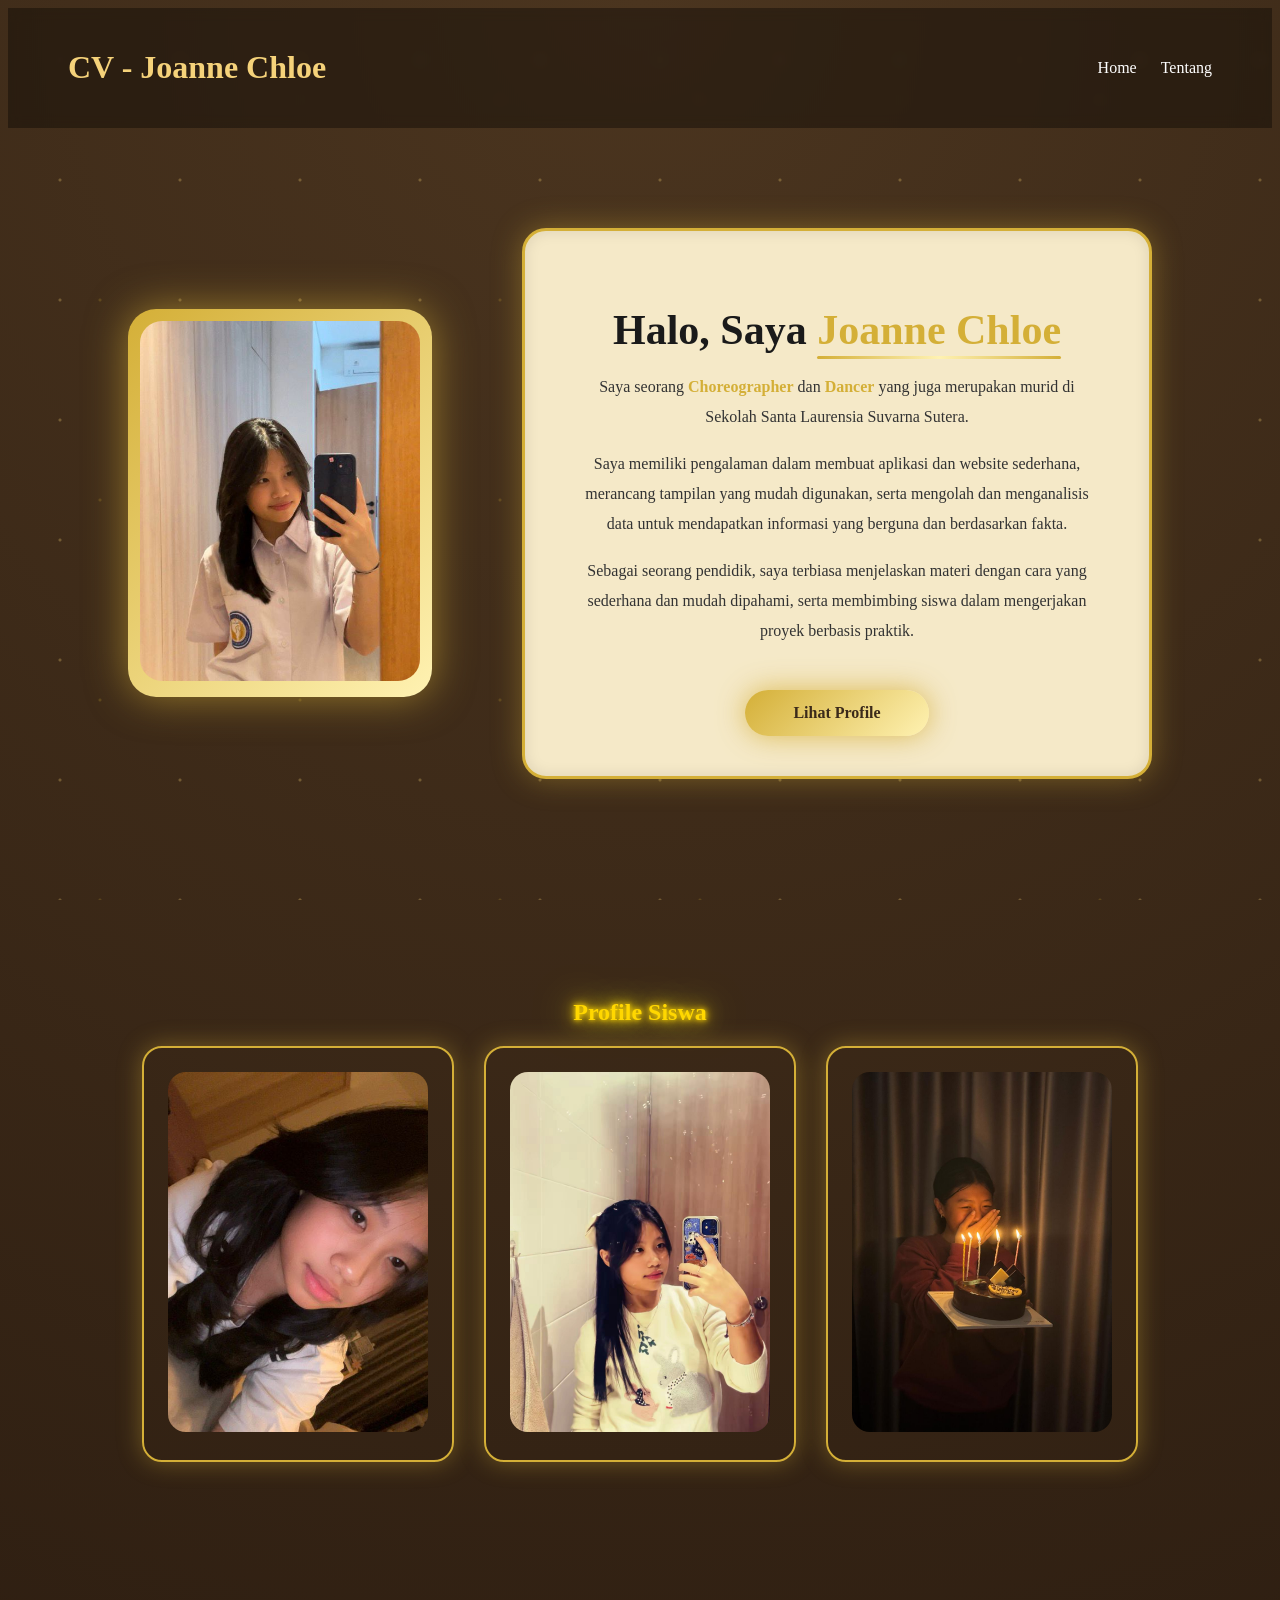
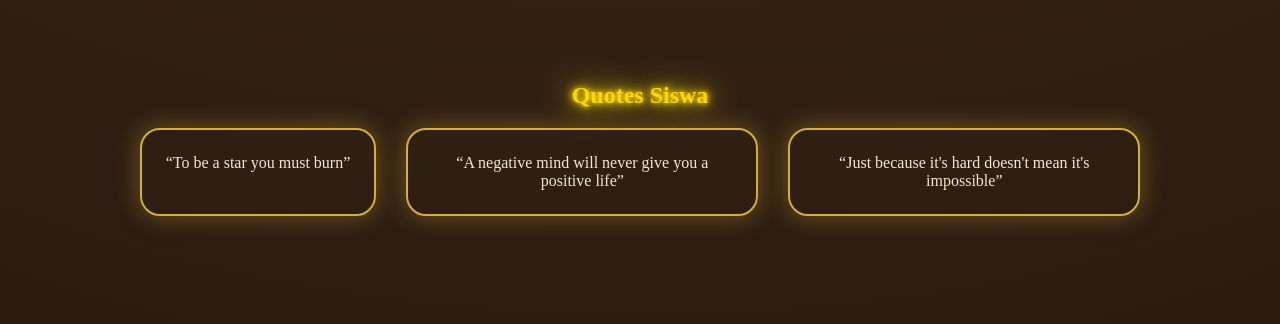
<file: index.html>
<!DOCTYPE html>
<html lang="id">
<head>
    <meta charset="UTF-8">
    <title>CV - Joanne Chloe</title>

<link rel="icon" type="image/x-icon" href="favicon.ico"/>
<link rel="icon" type="image/png" href="favicon.png"/>


    <link rel="stylesheet" href="stylehome.css">
    <link rel="preconnect" href="https://fonts.googleapis.com">
    <link rel="preconnect" href="https://fonts.gstatic.com" crossorigin>
    <link href="https://fonts.googleapis.com/css2?family=Lora:wght@400;500;600;700&display=swap" rel="stylesheet">
</head>

<body> 

<div class="glitter"></div>

<header>
    <h1>CV - Joanne Chloe</h1>
    <nav>
        <a href="home.html">Home</a>
        <a href="about.html">Tentang</a>
    </nav>
</header>

<section class="hero">

  <div class="photo-frame">
    <img src="joanne.jpg" alt="Joanne Chloe">
  </div>

  <div class="hero-text-box">
    <div class="hero-content">
      <h1>Halo, Saya <span class="gold-underline">Joanne Chloe</span></h1>
<p>
            Saya seorang <span>Choreographer</span> dan <span>Dancer</span>
            yang juga merupakan murid di Sekolah Santa Laurensia Suvarna Sutera.
        </p>

        <p>
            Saya memiliki pengalaman dalam membuat aplikasi dan website sederhana, 
            merancang tampilan yang mudah digunakan, serta mengolah dan 
            menganalisis data untuk mendapatkan informasi yang berguna dan berdasarkan fakta.
        </p>

        <p>
            Sebagai seorang pendidik, saya terbiasa menjelaskan materi dengan cara 
            yang sederhana dan mudah dipahami, serta membimbing siswa 
            dalam mengerjakan proyek berbasis praktik.
        </p>

      <a href="about.html" class="btn">Lihat Profile</a>
    </div>
  </div>

</section>

<section class="profile-section">
    <h1 class="neon-title">Profile Siswa</h1>
    <div class="profile-gallery">
        <div class="profile-card"><img src="chloe.jpg"></div>
        <div class="profile-card"><img src="chloe2.jpg"></div>
        <div class="profile-card"><img src="chloe3.jpg"></div>
    </div>
</section>

<section class="quotes-section">
    <h1 class="neon-title">Quotes Siswa</h1>
    <div class="quotes-container">
        <div class="quote-box">“To be a star you must burn”</div>
        <div class="quote-box">“A negative mind will never give you a positive life”</div>
        <div class="quote-box">“Just because it's hard doesn't mean it's impossible”</div>
    </div>
</section>


<script>
let lx = 0, ly = 0;
document.addEventListener("mousemove", e => {
    const dx = e.clientX - lx;
    const dy = e.clientY - ly;
    const a = Math.atan2(dy, dx) * 180 / Math.PI;

    const t = document.createElement("div");
    t.className = "trail-line";
    t.style.left = e.clientX + "px";
    t.style.top = e.clientY + "px";
    t.style.transform = `rotate(${a}deg)`;
    document.body.appendChild(t);
    setTimeout(()=>t.remove(),600);

    lx = e.clientX; ly = e.clientY;
});
</file>
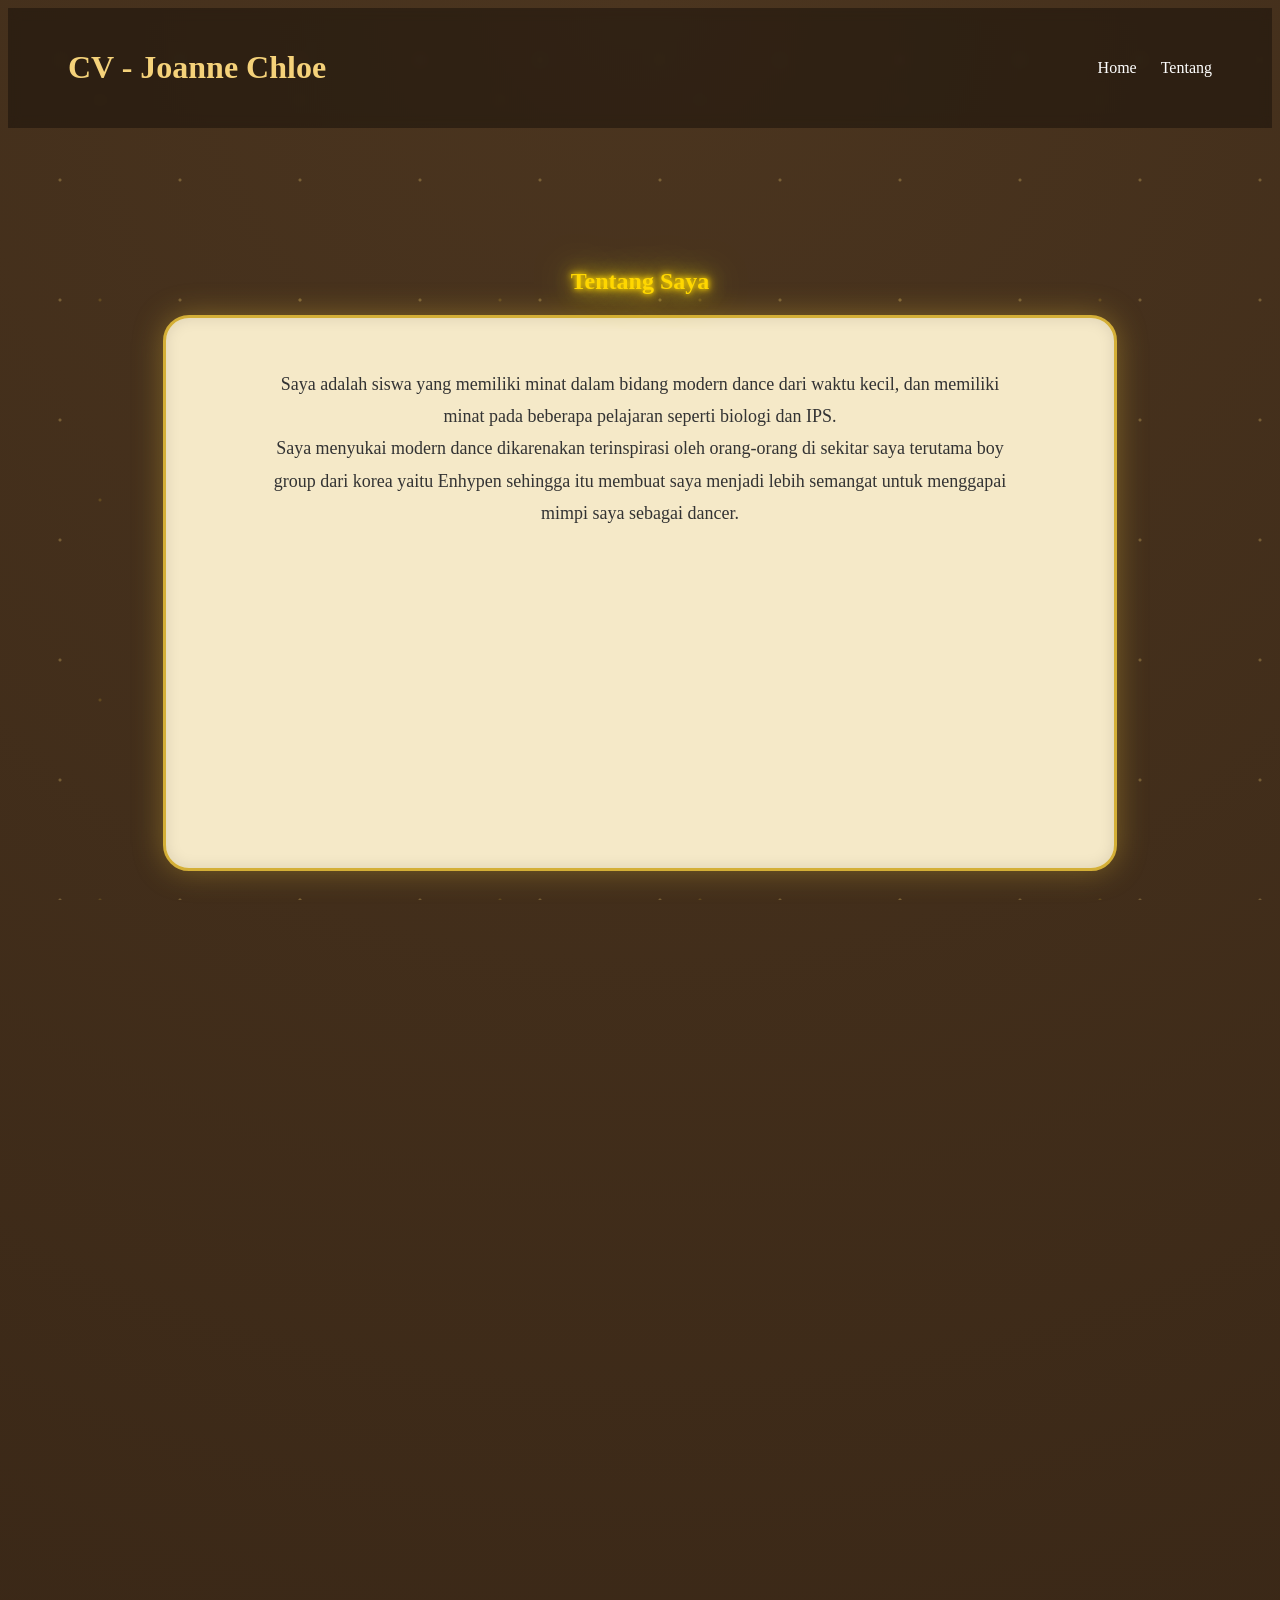
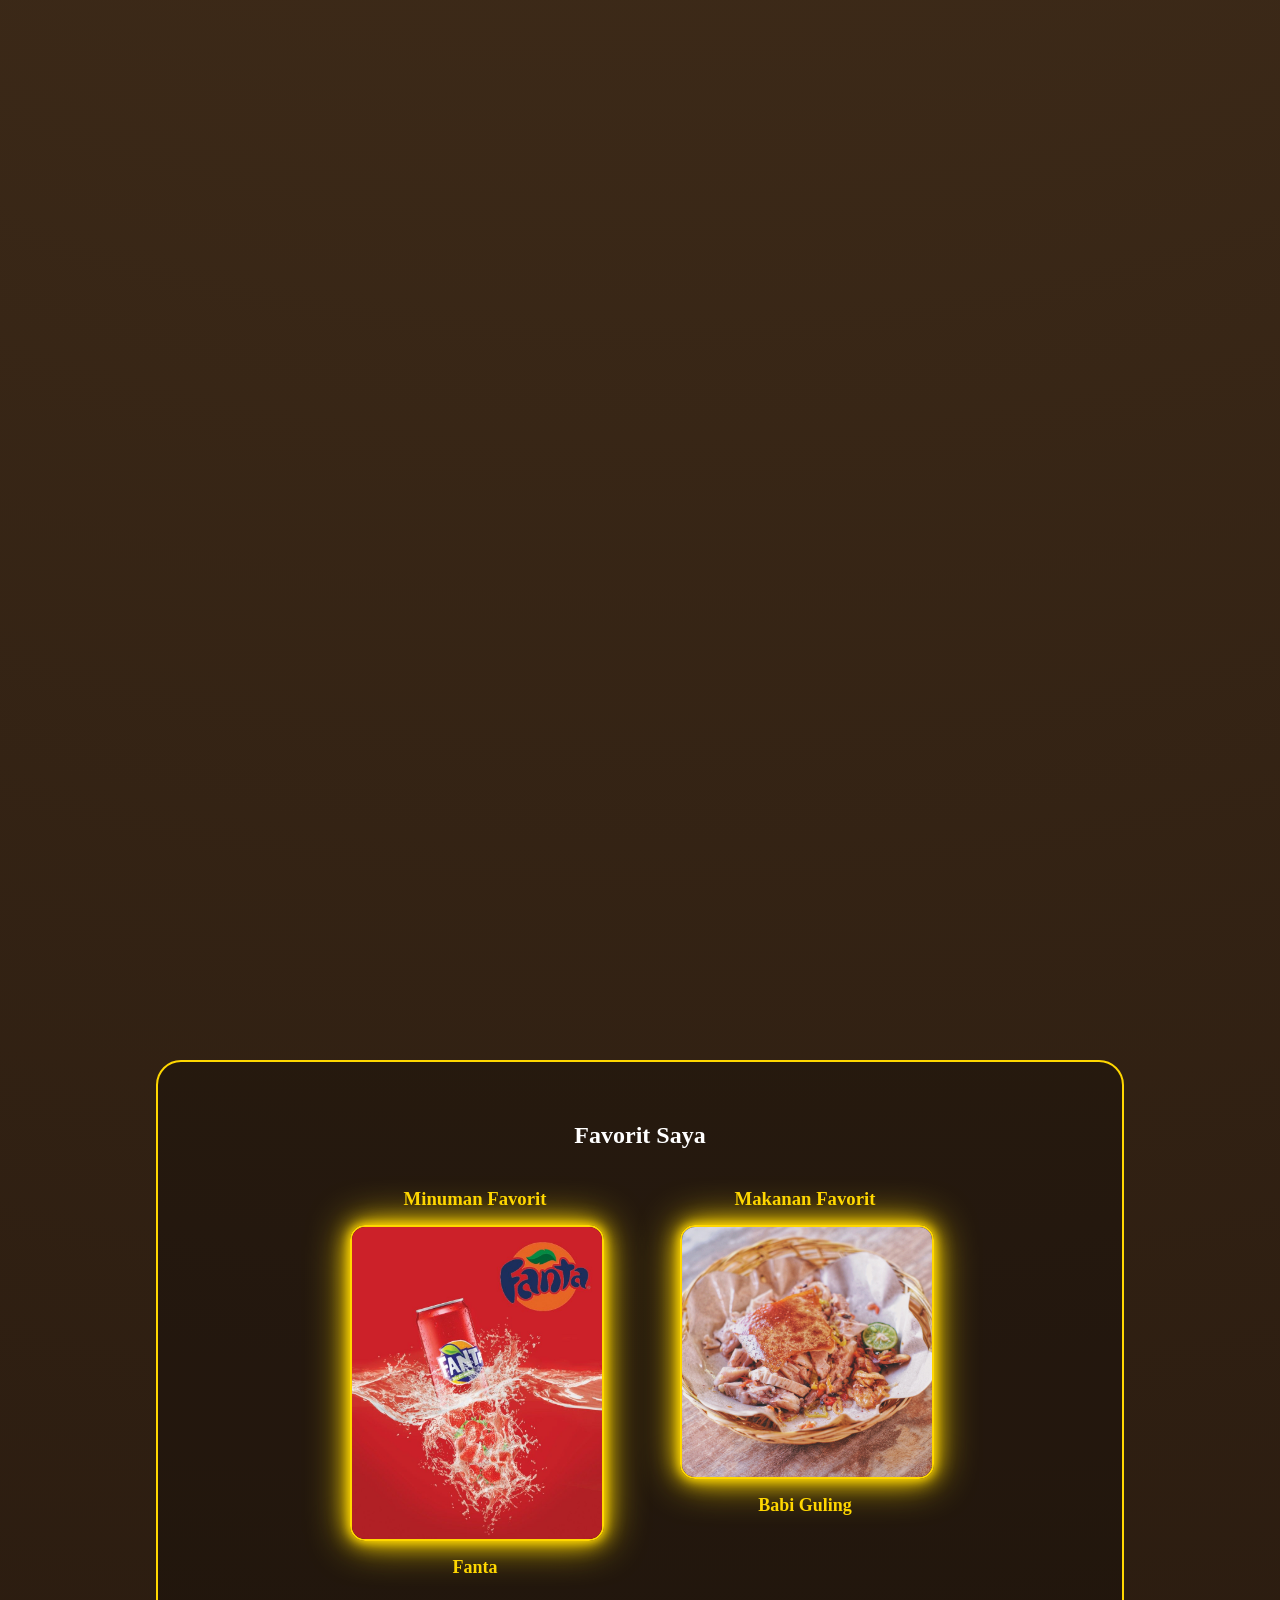
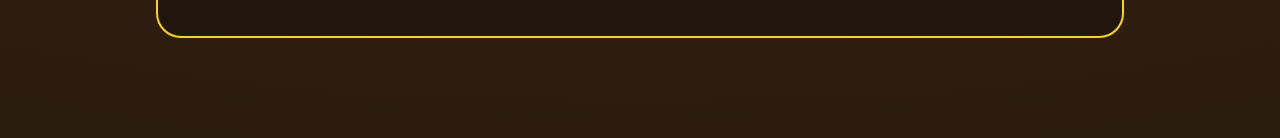
<file: about.html>
<!DOCTYPE html>
<html lang="id">
<head>
<meta charset="UTF-8">
<title>Tentang - CV Joanne Chloe</title>

<link rel="icon" type="image/x-icon" href="favicon.ico"/>
<link rel="icon" type="image/png" href="favicon.png"/>

<link rel="stylesheet" href="stylehome.css">
<link rel="stylesheet" href="styleabout.css">

<link rel="preconnect" href="https://fonts.googleapis.com">
<link rel="preconnect" href="https://fonts.gstatic.com" crossorigin>
<link href="https://fonts.googleapis.com/css2?family=Lora:wght@400;500;600;700&display=swap" rel="stylesheet">
</head>
<body>

<div class="glitter"></div>

<header>
  <h1>CV - Joanne Chloe </h1>
  <nav>
    <a href="home.html">Home</a>
    <a href="about.html" class="active">Tentang</a>
  </nav>
</header>

<section class="about-section">

<h1 class="neon-title">Tentang Saya</h1>

  <div class="about-frame"> 

<p>
Saya adalah siswa yang memiliki minat dalam bidang modern dance dari waktu kecil, 
dan memiliki minat pada beberapa pelajaran seperti biologi dan IPS.
</p>

<p>
Saya menyukai modern dance dikarenakan terinspirasi oleh orang-orang di sekitar saya 
terutama boy group dari korea yaitu Enhypen sehingga itu membuat saya menjadi lebih 
semangat untuk menggapai mimpi saya sebagai dancer.
</p>

<div class="circle-images">
<img src="enha.jpg" class="neon-photo">
<img src="ips.jpg" class="neon-photo">
<img src="biology.jpg" class="neon-photo">
</div>
</div>

</section>

</script>
<section class="music-section">

<div class="music-card">

<h2>Lagu Favorit</h2>

<p class="song-title">LANY - ILYSB</p>

<a href="https://youtu.be/SSTp0rknOgA?si=B1YpWHldoOnXbgY8" target="_blank">
<div class="song-cover">

  <img src="ILYSB COVER.PNG" alt="ILYSB Cover">
</div>

<audio controls class="music-player">
  <source src="LANY-ILYSB.mp3" type="audio/mpeg">
</audio>

</div>

</section>
</body>

<section class="goal-section">

  <div class="goal-card">

    <h2 class=> Tujuan SMA </h2>
    <p class="goal-title">UPHC</p>

    <a href="https://www.uphcollege.com/home" target="_blank">
      <img src="uphc.jpg" class="neon-photo">
    </a>

  </div>

</section>

<section class="favorite-frame">

  <h2 class=>Favorit Saya</h2>

  <div class="favorite-content">

    <div class="favorite-item">
      <h3>Minuman Favorit</h3>
      <img src="fanta.jpg" class="neon-photo">
       <p class="favorite-name">Fanta</p>
    </div>

    <div class="favorite-item">
      <h3>Makanan Favorit</h3>
      <img src="babiguling.jpg" class="neon-photo">
       <p class="favorite-name">Babi Guling</p>
    </div>

  </div>

</section>



</body>
</html>
</file>
<file: stylehome.css>
stylehome.css
{
    margin: 0;
    padding: 0;
    box-sizing: border-box;
    font-family: 'Lora', serif;
}

body {
    background: radial-gradient(circle at top, #4b351f, #2b1c10);
    color: #fff;
    overflow-x: hidden;
    position: relative;
}


.glitter {
    position: fixed;
    inset: 0;
    pointer-events: none;
    background-image:
        radial-gradient(circle, rgba(255,215,120,0.8) 1px, transparent 2px),
        radial-gradient(circle, rgba(212,175,55,0.6) 1px, transparent 2px);
    background-size: 120px 120px, 200px 200px;
    animation: glitterMove 18s linear infinite;
    opacity: 0.35;
    z-index: 0;
}

@keyframes glitterMove {
    from { background-position: 0 0, 0 0; }
    to { background-position: 600px 1200px, -800px 900px; }
}


header {
    position: relative;
    z-index: 2;
    display: flex;
    justify-content: space-between;
    align-items: center;
    padding: 20px 60px;
    background: rgba(0,0,0,0.35);
    backdrop-filter: blur(6px);
}

header h1 { color: #f5d27a; }
nav a { color: #fff; text-decoration: none; margin-left: 20px; }
nav a:hover { color: #f5d27a; }


.hero {
    position: relative;
    z-index: 2;
    display: flex;
    align-items: center;
    gap: 90px;
    padding: 100px 120px;
}


.photo-frame {
    padding: 12px;
    border-radius: 28px;
    background: linear-gradient(135deg, #d4af37, #fff2b2);
    box-shadow: 0 0 40px rgba(212,175,55,0.6);
}

.photo-frame img {
    width: 280px;
    height: 360px;
    border-radius: 22px;
    object-fit: cover;
}

.hero-content {
    flex: 1;
    text-align: center;
}

.hero-content h1{
    font-size:42px;
    color:#1a1a1a;   
    margin-bottom:18px;
}

.hero-content p{
    color:#333;     
    line-height:1.9;
    margin-bottom:15px;
}

.hero-content span{
    color:#d4af37;  
    font-weight:600;
}

.btn {
    margin-top: 28px;
    display: inline-block;
    padding: 14px 48px;
    border-radius: 40px;
    background: linear-gradient(135deg, #d4af37, #fff2b2);
    color: #3b2a1a;
    font-weight: 700;
    text-decoration: none;
    box-shadow: 0 0 28px rgba(212,175,55,0.8);
    transition: 0.35s;
}

.btn:hover { transform: scale(1.08); }


.profile-section,
.quotes-section {
    position: relative;
    z-index: 2;
    padding: 100px 120px;
    text-align: center;
}

.profile-section h2,
.quotes-section h2 {
    color: #f5d27a;
    font-size: 34px;
    margin-bottom: 50px;
}

.profile-gallery,
.quotes-container {
    display: flex;
    justify-content: center;
    gap: 30px;
    flex-wrap: wrap;
}

.profile-card,
.quote-box {
    border: 2px solid #d4af37;
    border-radius: 20px;
    padding: 24px;
    box-shadow: 0 0 25px rgba(212,175,55,0.4);
    transition: 0.4s;
}

.profile-card img {
    width: 260px;
    height: 360px;
    border-radius: 18px;
    object-fit: cover;
}

.quote-box {
    max-width: 300px;
    color: #f1e7d2;
}

.quote-box:hover,
.profile-card:hover {
    transform: translateY(-10px) scale(1.05);
    box-shadow: 0 0 40px rgba(212,175,55,0.8);
}

.neon-title{
    color: gold;
    text-shadow:
    0 0 5px gold,
    0 0 10px gold,
    0 0 20px gold,
    0 0 40px #ffd700;
}
.neon-photo{
    border-radius: 20px;
    border: 3px solid gold;
    box-shadow:
    0 0 10px gold,
    0 0 20px gold,
    0 0 40px #ffd700;
}


.hero-text-box{
background:#f5e9c8;
padding:40px 60px;
border-radius:24px;
border:3px solid #d4af37;

box-shadow:
0 0 30px rgba(212,175,55,0.4),
inset 0 0 15px rgba(0,0,0,0.1);
}
.gold-underline{
position:relative;
color:#1a1a1a;
font-weight:700;
}


.gold-underline::after{
content:"";
position:absolute;
left:0;
bottom:-6px;

width:100%;
height:3px;

background:linear-gradient(90deg,#d4af37,#fff2b2,#d4af37);
border-radius:3px;
}
</file>
<file: styleabout.css>
.about-section{
    text-align:center;
    padding:120px 10%;
    position:relative;
    z-index:2;
}


.about-section h2{
    font-size:64px;        
    color:#d4af37;             
    margin-bottom:40px;
    text-align:center;
}


.about-section p{
    max-width:800px;
    margin:auto;
    line-height:1.9;
    font-size:18px;
    color:#f1e7d2;
}


.circle-images{
    display:flex;
    justify-content:center;
    align-items:center;
    gap:50px;
    margin-top:60px;
    flex-wrap:wrap;
}


.circle-images img{
    width:220px;
    height:220px;
    border-radius:50%;
    object-fit:cover;
    border:4px solid #d4af37;
    box-shadow:0 0 25px rgba(212,175,55,0.5);
    transition:0.4s;
}


.circle-images img:hover{
    transform:scale(1.08);
    box-shadow:0 0 40px rgba(212,175,55,0.8);
}


.music-section{
  text-align:center;
  padding:100px 20px;
}

.music-section h2{
  color:#d4af37;
  font-size:34px;
  margin-bottom:10px;
}

.song-title{
  color:#f5e9c8;
  font-size:18px;
  margin-bottom:30px;
}

.music-video{
  display:flex;
  justify-content:center;
}

.music-video img{
  width:420px;
  border-radius:14px;
  border:2px solid #d4af37;
  box-shadow:0 0 25px rgba(212,175,55,0.4);
  transition:0.3s;
  cursor:pointer;
}

.music-video img:hover{
  transform:scale(1.05);
  box-shadow:0 0 35px rgba(212,175,55,0.7);
}


.goal-section{
  text-align:center;
  padding:100px 20px;
}

.goal-section h2{
  color:#d4af37;
  font-size:34px;
  margin-bottom:10px;
}

.goal-title{
  color:#f5e9c8;
  font-size:18px;
  margin-bottom:30px;
}

.goal-image{
  display:flex;
  justify-content:center;
}

.goal-image img{
  width:420px;
  border-radius:14px;
  border:2px solid #d4af37;
  box-shadow:0 0 25px rgba(212,175,55,0.4);
  transition:0.3s;
  cursor:pointer;
}

.goal-image img:hover{
  transform:scale(1.05);
  box-shadow:0 0 35px rgba(212,175,55,0.7);
}


.music-section,
.goal-section{
  display:flex;
  justify-content:center;
  padding:100px 20px;
}

.music-card,
.goal-card{
  text-align:center;
  padding:40px;
  border:2px solid #d4af37;
  border-radius:20px;
  background:rgba(0,0,0,0.25);
  backdrop-filter:blur(6px);
  box-shadow:0 0 25px rgba(212,175,55,0.3);
  transition:0.4s;
}

.music-card:hover,
.goal-card:hover{
  transform:translateY(-8px);
  box-shadow:0 0 40px rgba(212,175,55,0.6);
}

.music-card h2,
.goal-card h2{
  color:#d4af37;
  font-size:32px;
  margin-bottom:10px;
}

.song-title,
.goal-title{
  color:#f5e9c8;
  font-size:18px;
  margin-bottom:25px;
}

.music-card img,
.goal-card img{
  width:420px;
  border-radius:12px;
  border:2px solid #d4af37;
  transition:0.3s;
}

.music-card img:hover,
.goal-card img:hover{
  transform:scale(1.05);
  box-shadow:0 0 25px rgba(212,175,55,0.7);
}

.music-player{
    margin-top:20px;
    width:100%;
    max-width:350px;
    filter: drop-shadow(0 0 10px gold);
}

.song-cover{
position:relative;
width:420px;
margin:auto;
}

.song-cover img{
width:100%;
display:block;
border-radius:12px;
border:2px solid #d4af37;
}


.favorite-frame{
    width:70%;
    margin:100px auto;
    padding:40px;
    border:2px solid gold;
    border-radius:25px;
    text-align:center;
    background:rgba(0,0,0,0.25);
}


.favorite-title{
    color:gold;
    margin-bottom:40px;
}


.favorite-content{
    display:flex;
    justify-content:center;
    gap:80px;
}


.favorite-item{
    width:250px;
}

.favorite-item h3{
    color:gold;
    margin-bottom:15px;
}

.favorite-item img{
    width:100%;
    border-radius:15px;
    border:2px solid gold;
}
.favorite-name{
    margin-top:12px;
    color:gold;
    font-size:18px;
    font-weight:bold;
} 

@keyframes fadeUp {
  from{
    opacity:0;
    transform:translateY(40px);
  }
  to{
    opacity:1;
    transform:translateY(0);
  }
}

.circle-images img,
.music-card,
.goal-card,
.favorite-card{
  opacity:0;
  animation:fadeUp linear forwards;
  animation-timeline:view();
  animation-range:entry 0% cover 40%;
}

.neon-title{
    color: gold;
    text-shadow:
    0 0 5px gold,
    0 0 10px gold,
    0 0 20px gold,
    0 0 40px #ffd700;
}
.neon-photo{
    border-radius: 20px;
    border: 3px solid gold;
    box-shadow:
    0 0 10px gold,
    0 0 20px gold,
    0 0 40px #ffd700;
}


.about-frame{
background:#f5e9c8;
padding:50px 70px;
border-radius:26px;
border:3px solid #d4af37;

width:80%;
margin:auto;

box-shadow:
0 0 30px rgba(212,175,55,0.4),
inset 0 0 15px rgba(0,0,0,0.1);

text-align:center;
}


.about-frame h2{
color:#d4af37;
font-size:36px;
margin-bottom:20px;
}


.about-frame p{
color:#333;
line-height:1.8;
max-width:750px;
margin:auto;
}

.goal-card a{
text-decoration:none;
color:inherit;
}
</file>
